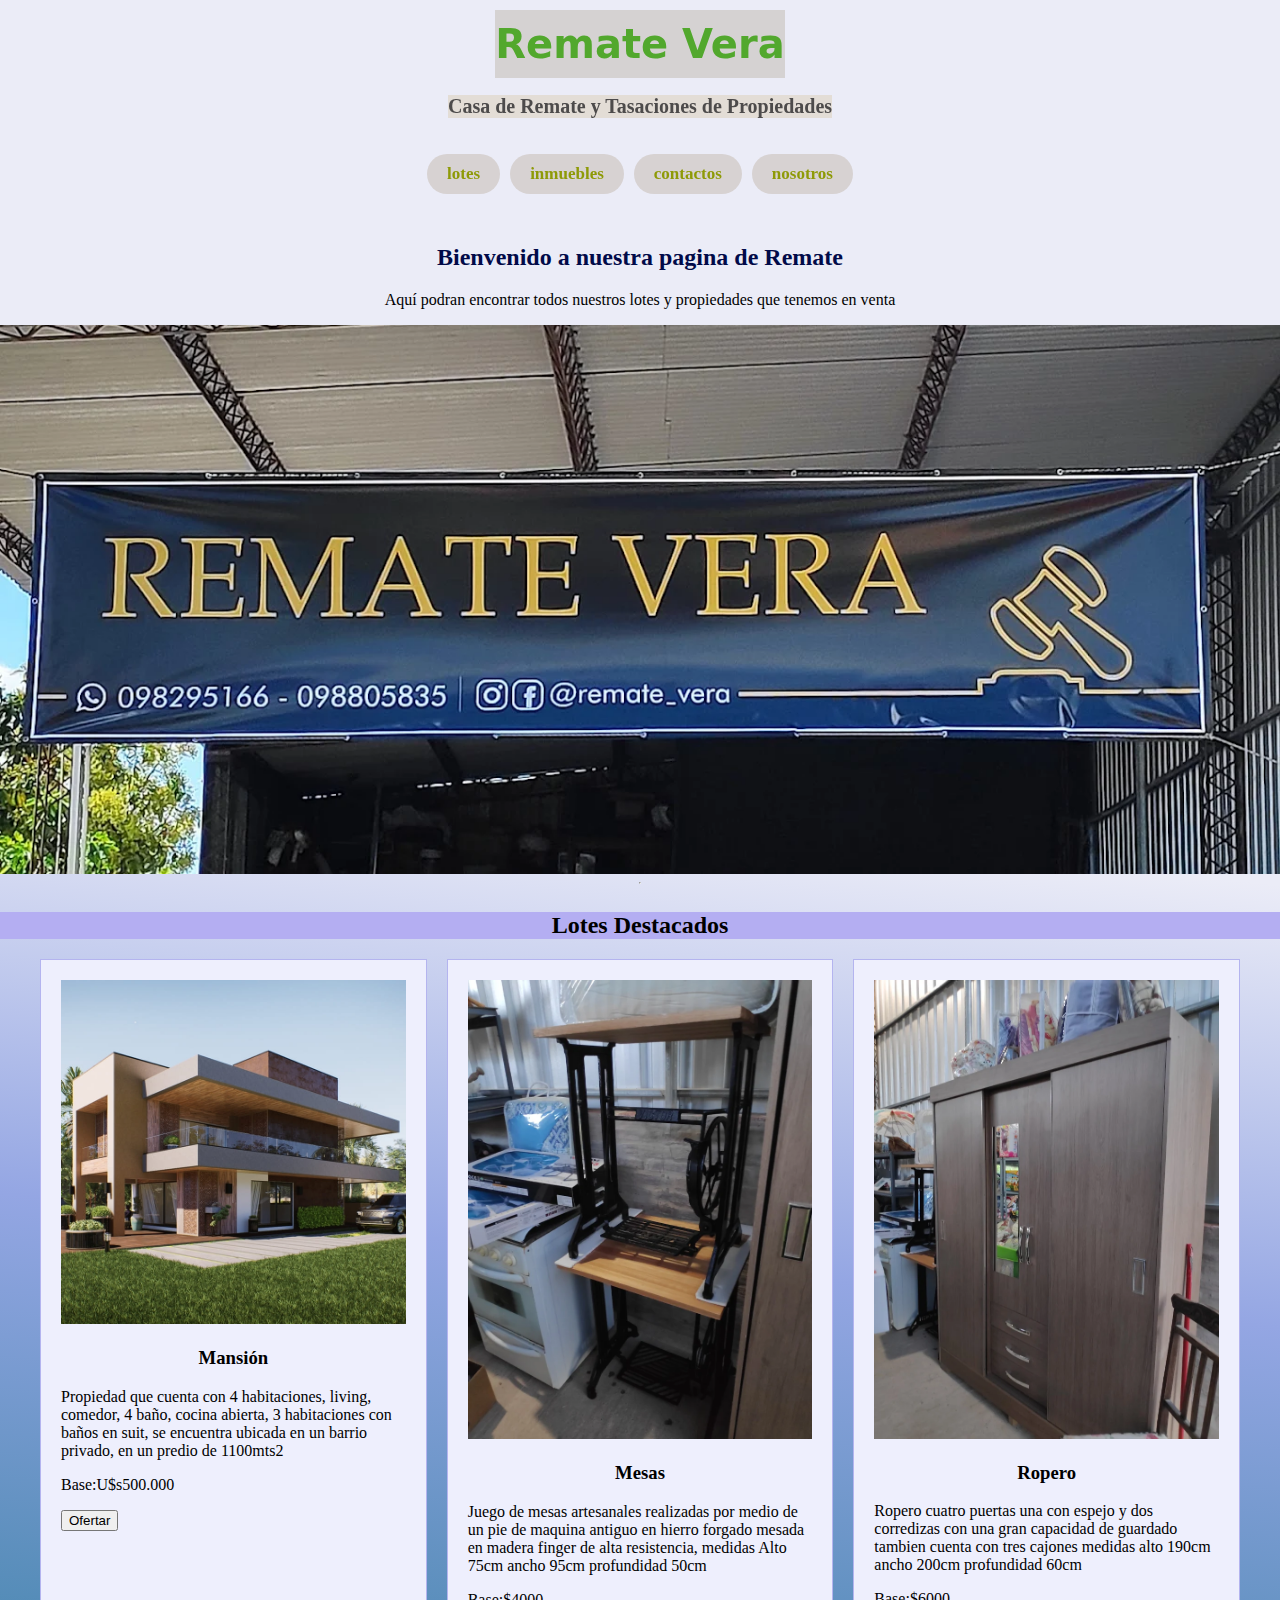
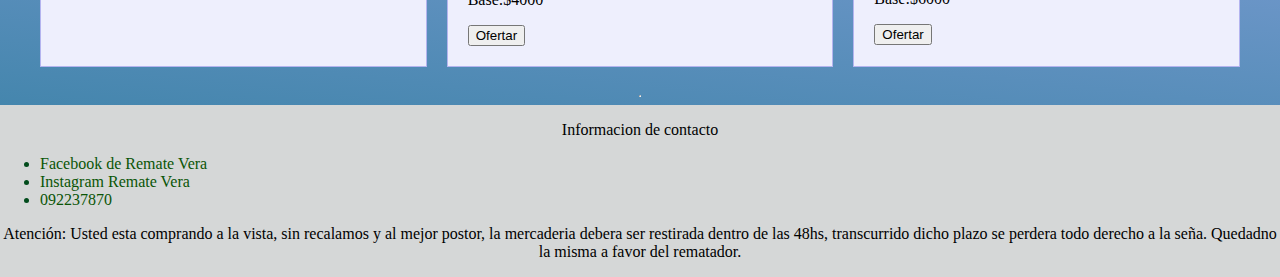
<file: index.html>
<!DOCTYPE html>
<html lang="en">


<head>
    <meta charset="UTF-8">
    <meta name="viewport" content="width=device-width, initial-scale=1.0">
    <title>Remate Vera</title>
<link rel="stylesheet" href="./css/style.css">
</head>



<body>
    <header>
        
        <h1>Remate Vera</h1>
        <h2 class="texto1">Casa de Remate y Tasaciones de Propiedades</h2>
     <nav class="nav1">
       <a href="./pagina/lotes.html">lotes</a>
       <a href="./pagina/inmuebles.html">inmuebles</a>
       <a href="./pagina/contactos.html">contactos</a>
       <a href="./pagina/nosotros.html">nosotros</a>
     </nav>

    </header>


    <main>
        <section class="texto2">
            <h2>Bienvenido a nuestra pagina de Remate </h2>
            <p>Aquí podran encontrar todos nuestros lotes y propiedades que tenemos en venta</p>
            <img class="cartel" src="./img/cartel.webp" alt="cartel del reamte">
        </section>
       <hr>
        <h2 class="texto3">Lotes Destacados</h2>
       
        <section class="destacado">
            
            <div class="segunda1">
                <img src="./img/casa2.jpg" alt="casa2">
                <h3>Mansión</h3>
                <P>Propiedad que cuenta con 4 habitaciones, living, comedor, 4 baño, cocina abierta, 3 habitaciones con baños en suit, se encuentra ubicada en un barrio privado, en un predio de 1100mts2</P>
                <p>Base:U$s500.000</p>
                <button>Ofertar</button>
            </div>

            <div class="segunda2">
                <img src="./img/lote1.webp" alt="lote1">
                <h3>Mesas</h3>
                <p>Juego de mesas artesanales realizadas por medio de un pie de maquina antiguo en hierro forgado mesada en madera finger de alta resistencia, medidas Alto 75cm ancho 95cm profundidad 50cm</p>
                <p>Base:$4000</p>
                <button>Ofertar</button>
            </div>

            <div class="segunda3">
                <img src="./img/lotes.webp" alt="lotes">
                <h3>Ropero</h3>
                <p>Ropero cuatro puertas una con espejo y dos corredizas con una gran capacidad de guardado tambien cuenta con tres cajones medidas alto 190cm ancho 200cm profundidad 60cm</p>
                <p>Base:$6000</p>
                <button>Ofertar</button>
            </div>

        </section>
       
        <hr>
  
      

    </main>


    <footer class="piedepagina">
        <p>Informacion de contacto</p>
        <ul>
            <li><a href="https://www.facebook.com/rematevera/?locale=es_LA" target="_blank">Facebook de Remate Vera</a></li>
            <li> <a href="https://www.instagram.com/remate_vera/" target="_blank">Instagram Remate Vera</a></li>
            <li>
                <a href="https://wa.me/59892237870"target="_blank">092237870</a>
            </li>
        </ul>

      

        <p>
    Atención: Usted esta comprando a la vista, sin recalamos y al mejor postor, la mercaderia debera ser restirada dentro de las 48hs, transcurrido dicho plazo se perdera todo derecho a la seña. Quedadno la misma a favor del rematador.
        </p>

    </footer>

  
    
</body>
</html>
</file>
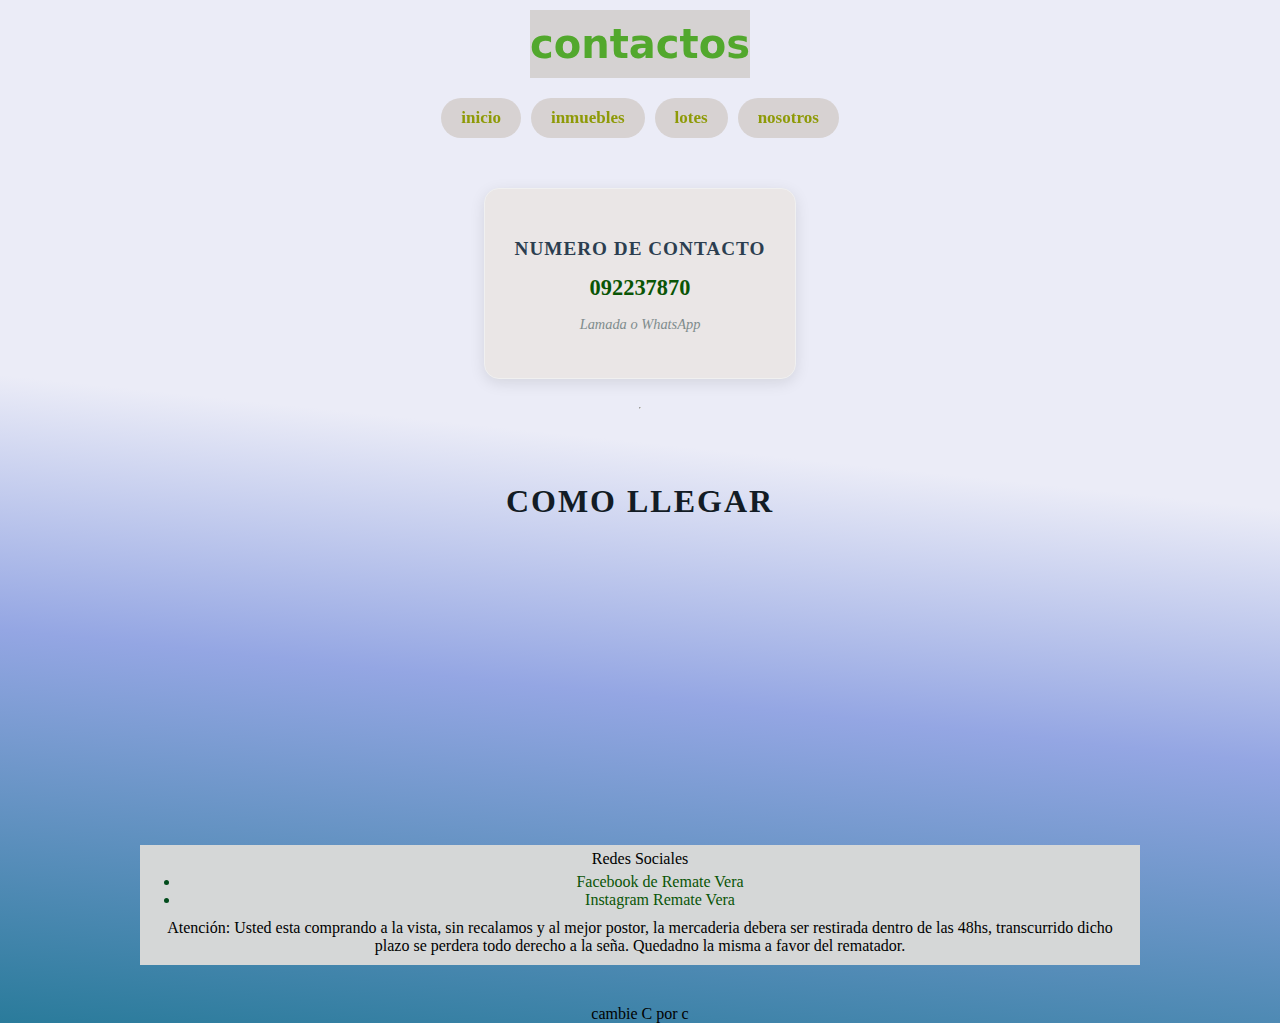
<file: Pagina/contacto.html>
<!DOCTYPE html>
<html lang="en">


<head>


    <meta charset="UTF-8">
    <meta name="viewport" content="width=device-width, initial-scale=1.0">
    <title>Rmate Vera</title>
    <link rel="stylesheet" href="../css/style.css">
</head>



<body>
    <header>
        <h1>contactos</h1>


     <nav>
        <a href="../index.html">inicio</a>
        <a href="./inmuebles.html">inmuebles</a>
        <a href="./lotes.html">lotes</a>
        <a href="./nosotros.html">nosotros</a>

     </nav>
       

    </header>


    <main>
        <section class="numero">
            <h3>Numero de contacto</h3>
           <li>
                <a href="https://wa.me/59892237870"target="_blank">092237870</a>
            </li>
            <p>Lamada o WhatsApp</p>
        </section>

        



    </main>

<hr>
    <footer class="llegar">
        <h2>Como llegar</h2>
        <iframe src="https://www.google.com/maps/embed?pb=!1m18!1m12!1m3!1d3357.0469813761956!2d-57.646475190304855!3d-32.7113792735813!2m3!1f0!2f0!3f0!3m2!1i1024!2i768!4f13.1!3m3!1m2!1s0x95af7f95bc7cdd1b%3A0x228a58a292be4cd7!2sRemate%20Vera!5e0!3m2!1ses!2suy!4v1764092402164!5m2!1ses!2suy" width="400" height="300" style="border:0;" allowfullscreen="" loading="lazy" referrerpolicy="no-referrer-when-downgrade"></iframe>
    
     <p class="redes">Redes Sociales</p>
        <ul>
            <li><a href="https://www.facebook.com/rematevera/?locale=es_LA" target="_blank">Facebook de Remate Vera</a></li>
            <li><a href="https://www.instagram.com/remate_vera/" target="_blank">Instagram Remate Vera</a></li>
            
        </ul>

     <p class="atencion"> Atención: Usted esta comprando a la vista, sin recalamos y al mejor postor, la mercaderia debera ser restirada dentro de las 48hs, transcurrido dicho plazo se perdera todo derecho a la seña. Quedadno la misma a favor del rematador.</p>
    </footer>

  
    
</body>
</html>
cambie C por c
</file>
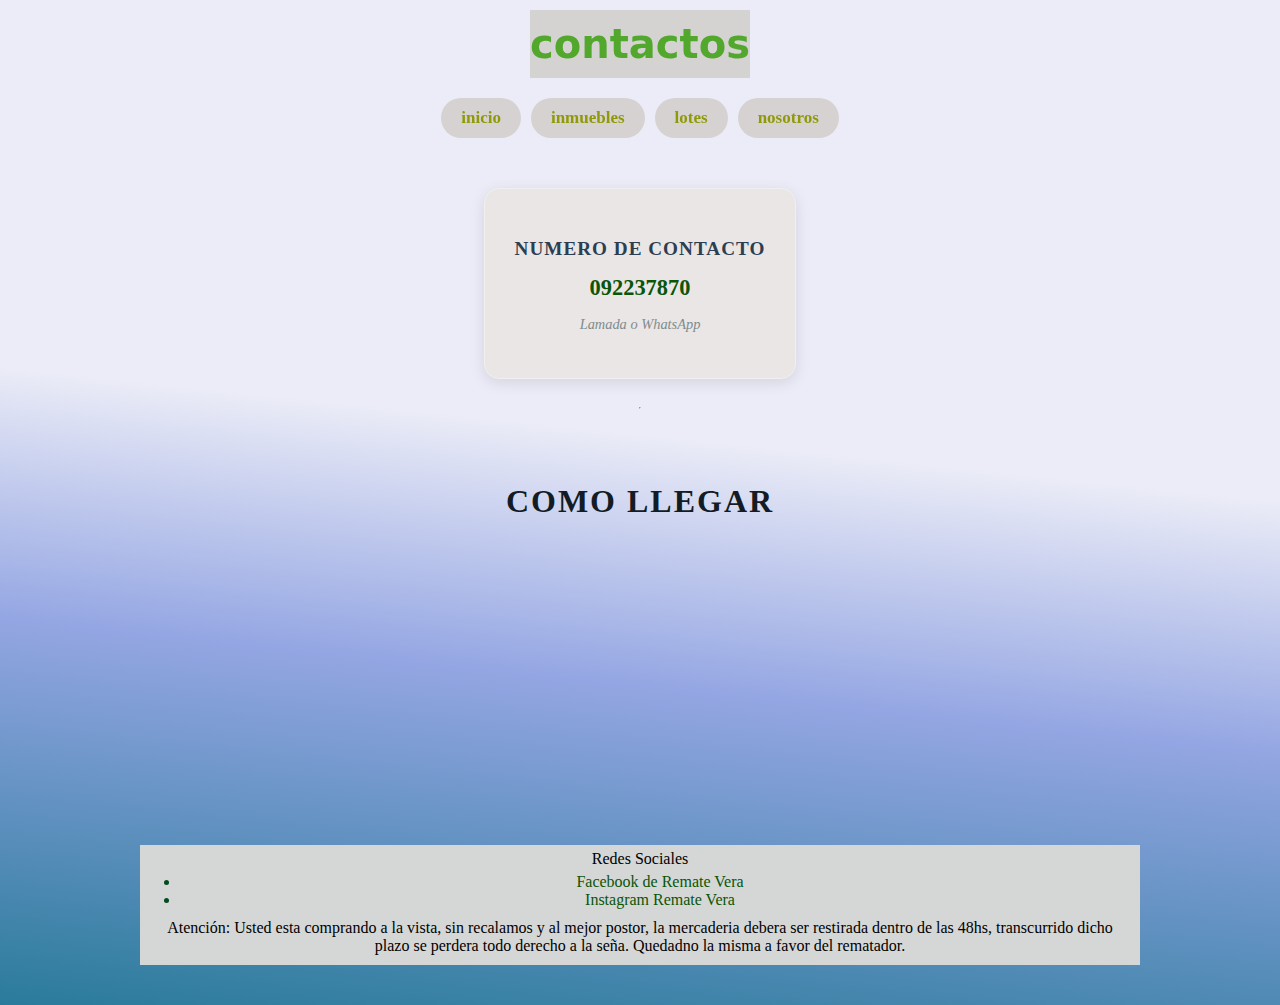
<file: Pagina/Contactos.html>
<!DOCTYPE html>
<html lang="en">


<head>


    <meta charset="UTF-8">
    <meta name="viewport" content="width=device-width, initial-scale=1.0">
    <title>Rmate Vera</title>
    <link rel="stylesheet" href="../css/style.css">
</head>



<body>
    <header>
        <h1>contactos</h1>


     <nav>
        <a href="../index.html">inicio</a>
        <a href="./inmuebles.html">inmuebles</a>
        <a href="./lotes.html">lotes</a>
        <a href="./nosotros.html">nosotros</a>

     </nav>
       

    </header>


    <main>
        <section class="numero">
            <h3>Numero de contacto</h3>
           <li>
                <a href="https://wa.me/59892237870"target="_blank">092237870</a>
            </li>
            <p>Lamada o WhatsApp</p>
        </section>

        



    </main>

<hr>
    <footer class="llegar">
        <h2>Como llegar</h2>
        <iframe src="https://www.google.com/maps/embed?pb=!1m18!1m12!1m3!1d3357.0469813761956!2d-57.646475190304855!3d-32.7113792735813!2m3!1f0!2f0!3f0!3m2!1i1024!2i768!4f13.1!3m3!1m2!1s0x95af7f95bc7cdd1b%3A0x228a58a292be4cd7!2sRemate%20Vera!5e0!3m2!1ses!2suy!4v1764092402164!5m2!1ses!2suy" width="400" height="300" style="border:0;" allowfullscreen="" loading="lazy" referrerpolicy="no-referrer-when-downgrade"></iframe>
    
     <p class="redes">Redes Sociales</p>
        <ul>
            <li><a href="https://www.facebook.com/rematevera/?locale=es_LA" target="_blank">Facebook de Remate Vera</a></li>
            <li><a href="https://www.instagram.com/remate_vera/" target="_blank">Instagram Remate Vera</a></li>
            
        </ul>

     <p class="atencion"> Atención: Usted esta comprando a la vista, sin recalamos y al mejor postor, la mercaderia debera ser restirada dentro de las 48hs, transcurrido dicho plazo se perdera todo derecho a la seña. Quedadno la misma a favor del rematador.</p>
    </footer>

  
    
</body>
</html>
</file>
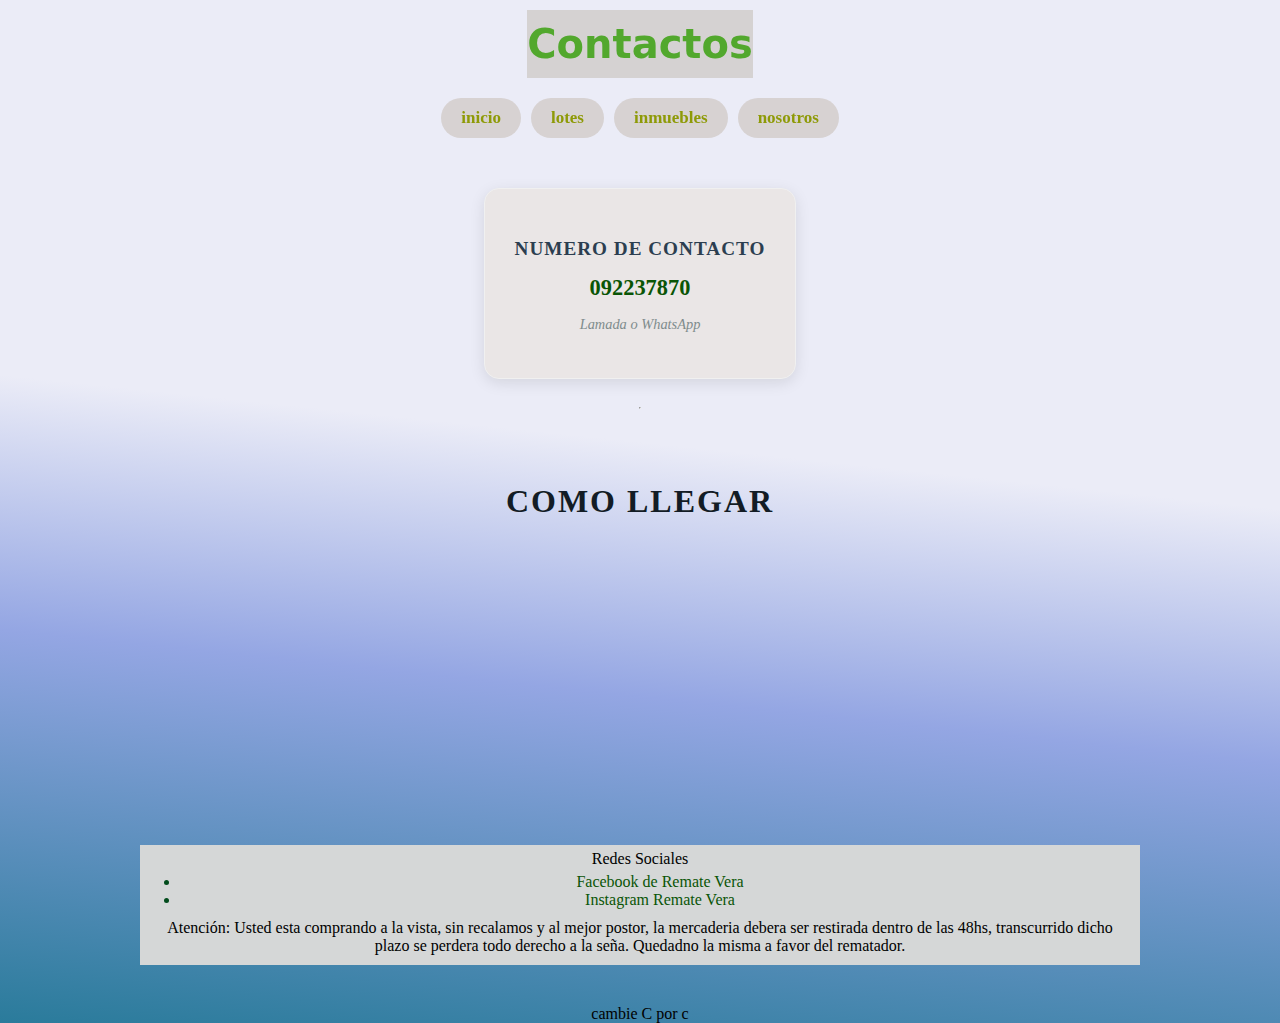
<file: Pagina/contactos.html>
<!DOCTYPE html>
<html lang="en">


<head>


    <meta charset="UTF-8">
    <meta name="viewport" content="width=device-width, initial-scale=1.0">
    <title>Rmate Vera</title>
    <link rel="stylesheet" href="../css/style.css">
</head>



<body>
    <header>
        <h1>Contactos</h1>


     <nav>
       <a href="../index.html">inicio</a>
       <a href="../pagina/lotes.html">lotes</a>
       <a href="../pagina/inmuebles.html">inmuebles</a>
       <a href="../pagina/nosotros.html">nosotros</a>

     </nav>
       

    </header>


    <main>
        <section class="numero">
            <h3>Numero de contacto</h3>
           <li>
                <a href="https://wa.me/59892237870"target="_blank">092237870</a>
            </li>
            <p>Lamada o WhatsApp</p>
        </section>

        



    </main>

<hr>
    <footer class="llegar">
        <h2>Como llegar</h2>
        <iframe src="https://www.google.com/maps/embed?pb=!1m18!1m12!1m3!1d3357.0469813761956!2d-57.646475190304855!3d-32.7113792735813!2m3!1f0!2f0!3f0!3m2!1i1024!2i768!4f13.1!3m3!1m2!1s0x95af7f95bc7cdd1b%3A0x228a58a292be4cd7!2sRemate%20Vera!5e0!3m2!1ses!2suy!4v1764092402164!5m2!1ses!2suy" width="400" height="300" style="border:0;" allowfullscreen="" loading="lazy" referrerpolicy="no-referrer-when-downgrade"></iframe>
    
     <p class="redes">Redes Sociales</p>
        <ul>
            <li><a href="https://www.facebook.com/rematevera/?locale=es_LA" target="_blank">Facebook de Remate Vera</a></li>
            <li><a href="https://www.instagram.com/remate_vera/" target="_blank">Instagram Remate Vera</a></li>
            
        </ul>

     <p class="atencion"> Atención: Usted esta comprando a la vista, sin recalamos y al mejor postor, la mercaderia debera ser restirada dentro de las 48hs, transcurrido dicho plazo se perdera todo derecho a la seña. Quedadno la misma a favor del rematador.</p>
    </footer>

  
    
</body>
</html>
cambie C por c
</file>
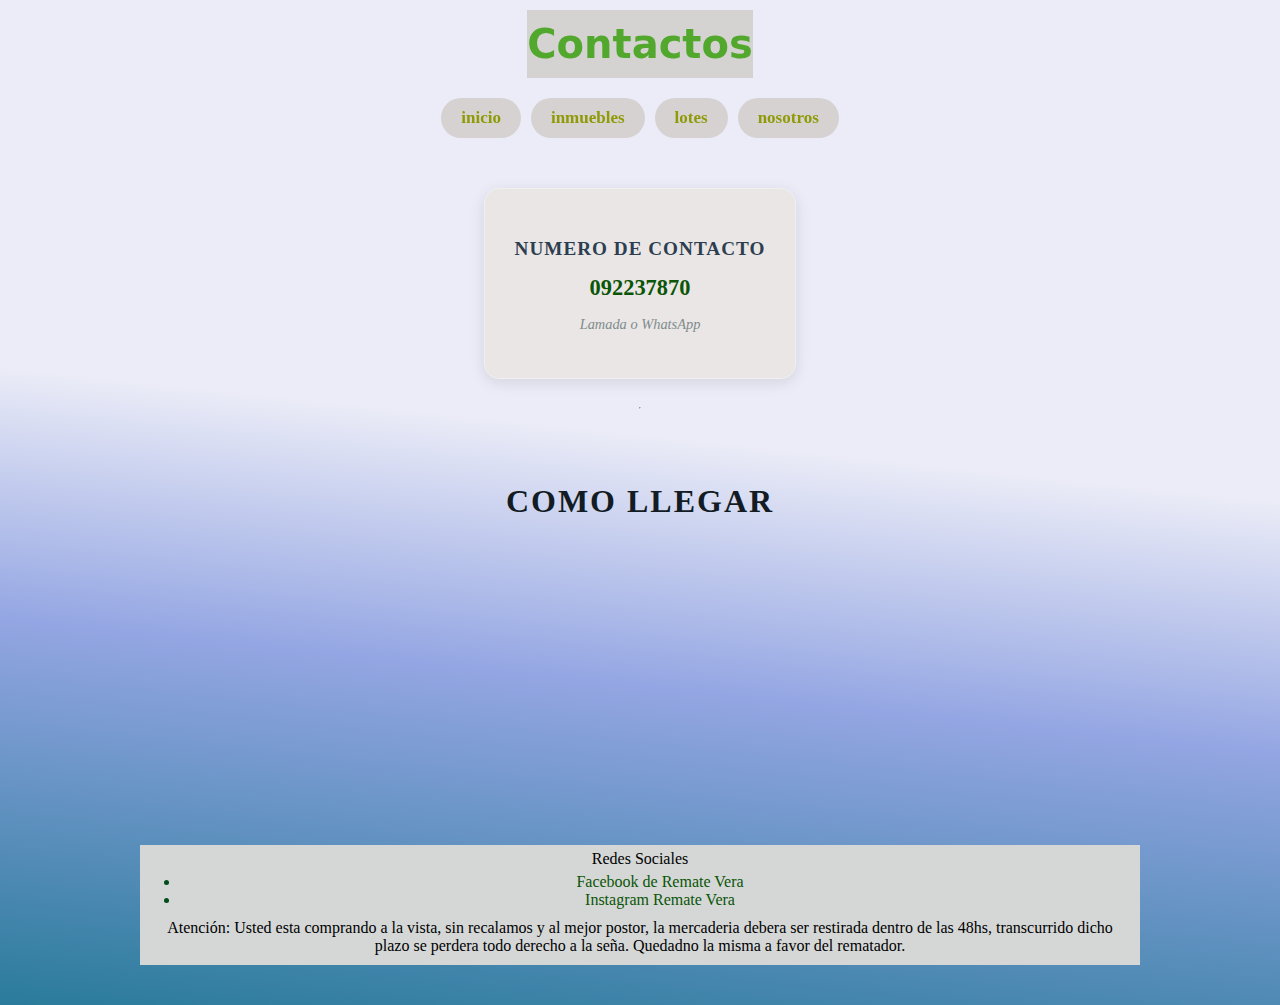
<file: Pagina/contato.html>
<!DOCTYPE html>
<html lang="en">


<head>


    <meta charset="UTF-8">
    <meta name="viewport" content="width=device-width, initial-scale=1.0">
    <title>Rmate Vera</title>
    <link rel="stylesheet" href="../css/style.css">
</head>



<body>
    <header>
        <h1>Contactos</h1>


     <nav>
        <a href="../index.html">inicio</a>
        <a href="./inmuebles.html">inmuebles</a>
        <a href="./lotes.html">lotes</a>
        <a href="./nosotros.html">nosotros</a>

     </nav>
       

    </header>


    <main>
        <section class="numero">
            <h3>Numero de contacto</h3>
           <li>
                <a href="https://wa.me/59892237870"target="_blank">092237870</a>
            </li>
            <p>Lamada o WhatsApp</p>
        </section>

        



    </main>

<hr>
    <footer class="llegar">
        <h2>Como llegar</h2>
        <iframe src="https://www.google.com/maps/embed?pb=!1m18!1m12!1m3!1d3357.0469813761956!2d-57.646475190304855!3d-32.7113792735813!2m3!1f0!2f0!3f0!3m2!1i1024!2i768!4f13.1!3m3!1m2!1s0x95af7f95bc7cdd1b%3A0x228a58a292be4cd7!2sRemate%20Vera!5e0!3m2!1ses!2suy!4v1764092402164!5m2!1ses!2suy" width="400" height="300" style="border:0;" allowfullscreen="" loading="lazy" referrerpolicy="no-referrer-when-downgrade"></iframe>
    
     <p class="redes">Redes Sociales</p>
        <ul>
            <li><a href="https://www.facebook.com/rematevera/?locale=es_LA" target="_blank">Facebook de Remate Vera</a></li>
            <li><a href="https://www.instagram.com/remate_vera/" target="_blank">Instagram Remate Vera</a></li>
            
        </ul>

     <p class="atencion"> Atención: Usted esta comprando a la vista, sin recalamos y al mejor postor, la mercaderia debera ser restirada dentro de las 48hs, transcurrido dicho plazo se perdera todo derecho a la seña. Quedadno la misma a favor del rematador.</p>
    </footer>

  
    
</body>
</html>
</file>
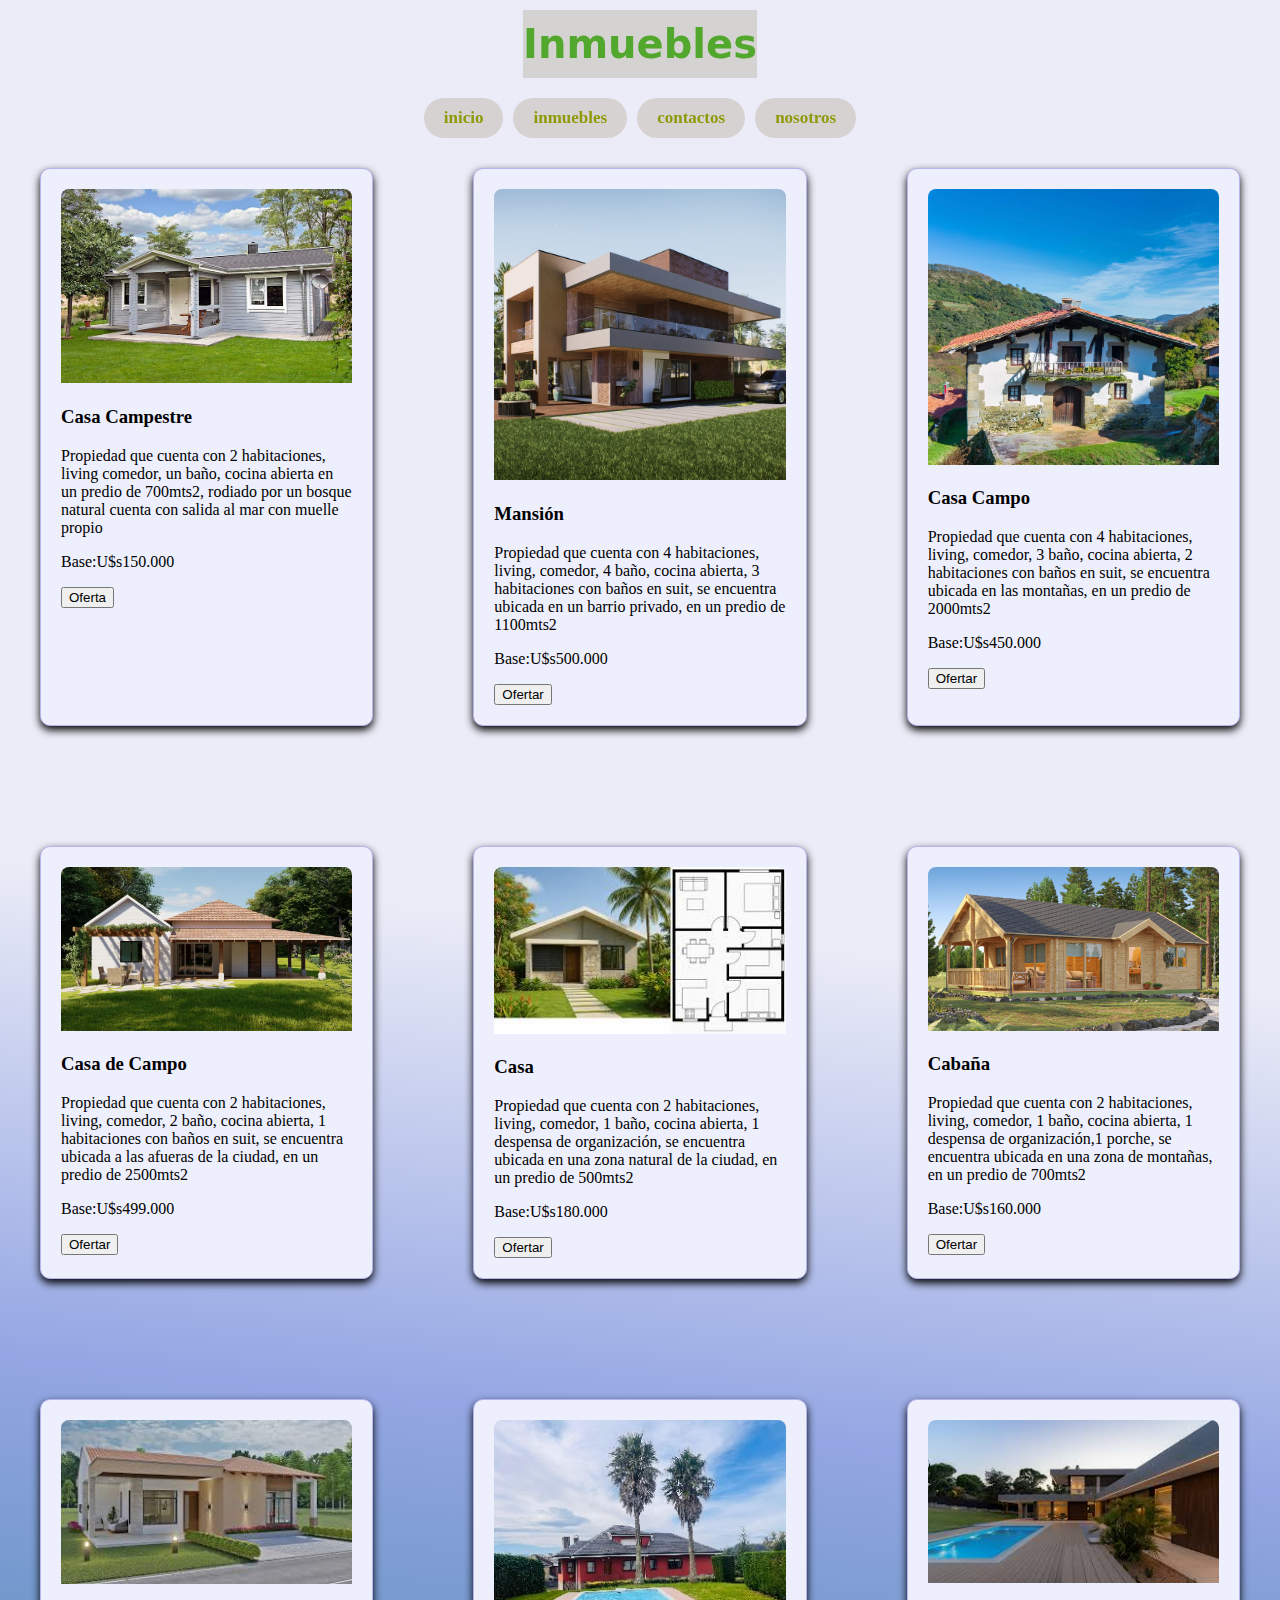
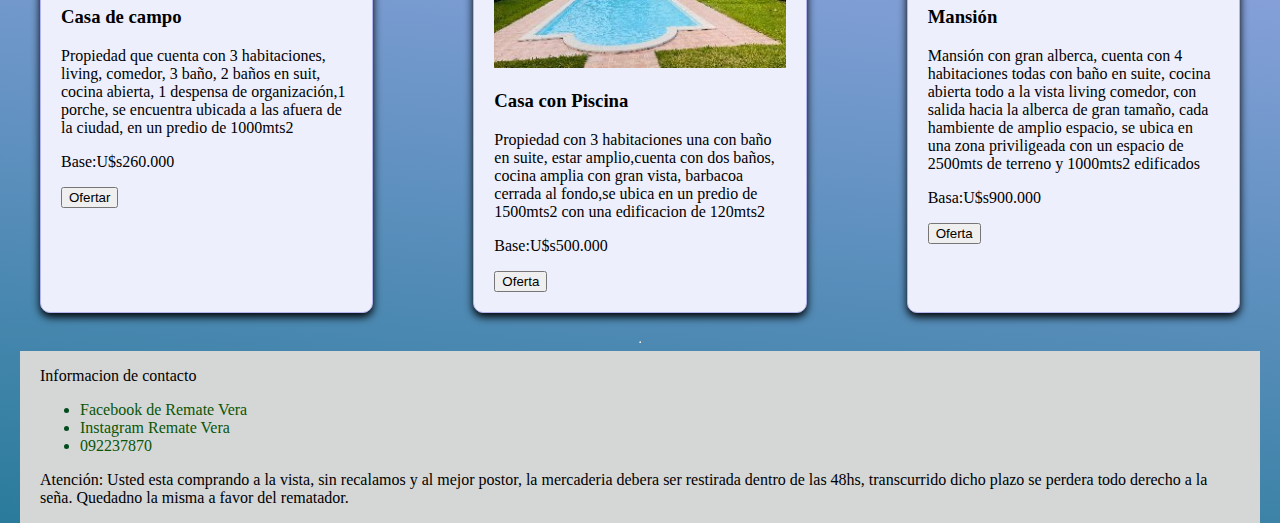
<file: Pagina/inmuebles.html>
<!DOCTYPE html>
<html lang="en">


<head>


    <meta charset="UTF-8">
    <meta name="viewport" content="width=device-width, initial-scale=1.0">
    <title>Remate Vera</title>
    <link rel="stylesheet" href="../css/style.css">
    <link href="https://cdn.jsdelivr.net/npm/bootstrap@5.3.8/dist/css/bootstrap.min.css" rel="stylesheet" integrity="sha384-sRIl4kxILFvY47J16cr9ZwB07vP4J8+LH7qKQnuqkuIAvNWLzeN8tE5YBujZqJLB" crossorigin="anonymous">
</head>


<body>
    <header>
        
        <h1 class="inmueble">Inmuebles</h1>
        
     <nav>
      <a href="../index.html">inicio</a>
      <a href="../pagina/inmuebles.html">inmuebles</a>
      <a href="../pagina/contactos.html">contactos</a>
      <a href="../pagina/nosotros.html">nosotros</a>
     </nav>
    </header>

    <main>

        <section class="oferta">
           

            <div class="casa">
                <img src="../img/casa.jpg" alt="casa">
                <h3>Casa Campestre</h3>
                <p>Propiedad que cuenta con 2 habitaciones, living comedor, un baño, cocina abierta en un predio de 700mts2, rodiado por un bosque natural cuenta con salida al mar con muelle propio</p>
                <p>Base:U$s150.000</p>
                <button>Oferta</button>
            </div> 


            <div class="casa2">
                <img src="../img/casa2.jpg" alt="casa2">
                <h3>Mansión</h3>
                <p>Propiedad que cuenta con 4 habitaciones, living, comedor, 4 baño, cocina abierta, 3 habitaciones con baños en suit, se encuentra ubicada en un barrio privado, en un predio de 1100mts2 </p>
                <p>Base:U$s500.000</p>
                <button>Ofertar</button>
            </div>


            <div class="casa3">
                <img src="../img/casa3.webp" alt="casa3">
                <h3>Casa Campo</h3>
                <p>Propiedad que cuenta con 4 habitaciones, living, comedor, 3 baño, cocina abierta, 2 habitaciones con baños en suit, se encuentra ubicada en las montañas, en un predio de 2000mts2 </p>
                <p>Base:U$s450.000</p>
                <button>Ofertar</button>
            </div>      
        
            <div class="casa4">
                <img src="../img/casa4.webp" alt="casa4">
                <h3>Casa de Campo</h3>
                <p>Propiedad que cuenta con 2 habitaciones, living, comedor, 2 baño, cocina abierta, 1 habitaciones con baños en suit, se encuentra ubicada a las afueras de la ciudad, en un predio de 2500mts2 </p>
                <p>Base:U$s499.000</p>
                <button>Ofertar</button>
            </div>
   
             <div class="casa5">
                <img src="../img/casa5.jpeg" alt="casa5">
                <h3>Casa</h3>
                <p>Propiedad que cuenta con 2 habitaciones, living, comedor, 1 baño, cocina abierta, 1 despensa de organización, se encuentra ubicada en una zona natural de la ciudad, en un predio de 500mts2 </p>
                <p>Base:U$s180.000</p>
                <button>Ofertar</button>
            </div>  

            <div class="casa6">
                <img src="../img/casa6.jpg" alt="casa6">
                <h3>Cabaña</h3>
                <p>Propiedad que cuenta con 2 habitaciones, living, comedor, 1 baño, cocina abierta, 1 despensa de organización,1 porche, se encuentra ubicada en una zona de montañas, en un predio de 700mts2 </p>
                <p>Base:U$s160.000</p>
                <button>Ofertar</button>
            </div>  

            <div class="casa7">
                <img src="../img/casa7.jpeg" alt="casa7">
                <h3>Casa de campo</h3>
                <p>Propiedad que cuenta con 3 habitaciones, living, comedor, 3 baño, 2 baños en suit, cocina abierta, 1 despensa de organización,1 porche, se encuentra ubicada a las afuera de la ciudad, en un predio de 1000mts2 </p>
                <p>Base:U$s260.000</p>
                <button>Ofertar</button>
            </div>  

            <div class="casa10">
                <img src="../img/casa10.jpg" alt="casa10">
                <h3>Casa con Piscina</h3>
                <p>Propiedad con 3 habitaciones una con baño en suite, estar amplio,cuenta con dos baños, cocina amplia con gran vista, barbacoa cerrada al fondo,se ubica en un predio de 1500mts2 con una edificacion de 120mts2 </p>
                <p>Base:U$s500.000</p>
                <button>Oferta</button>
            </div>

            <div class="casa9">
                <img src="../img/casa9.jpg" alt="casa9">
                <h3>Mansión</h3>
                <p>Mansión con gran alberca, cuenta con 4 habitaciones todas con baño en suite, cocina abierta todo a la vista living comedor, con salida hacia la alberca de gran tamaño, cada hambiente de amplio espacio, se ubica en una zona priviligeada con un espacio de 2500mts de terreno y 1000mts2 edificados </p>
                <p>Basa:U$s900.000</p>
                <button>Oferta</button>
             </div>
        </section>
    </main>

<hr>

    <footer class="Inmueblespie">
        <p>Informacion de contacto</p>
        <ul>
            <li><a href="https://www.facebook.com/rematevera/?locale=es_LA" target="_blank">Facebook de Remate Vera</a></li>
            <li> <a href="https://www.instagram.com/remate_vera/" target="_blank">Instagram Remate Vera</a></li>
            <li>
                <a href="https://wa.me/59892237870"target="_blank">092237870</a>
            </li>
        </ul>

        <p>Atención: Usted esta comprando a la vista, sin recalamos y al mejor postor, la mercaderia debera ser restirada dentro de las 48hs, transcurrido dicho plazo se perdera todo derecho a la seña. Quedadno la misma a favor del rematador.</p>
    </footer>
    

  <script src="https://cdn.jsdelivr.net/npm/bootstrap@5.3.8/dist/js/bootstrap.bundle.min.js" integrity="sha384-FKyoEForCGlyvwx9Hj09JcYn3nv7wiPVlz7YYwJrWVcXK/BmnVDxM+D2scQbITxI" crossorigin="anonymous"></script>
    
</body>
</html>
</file>
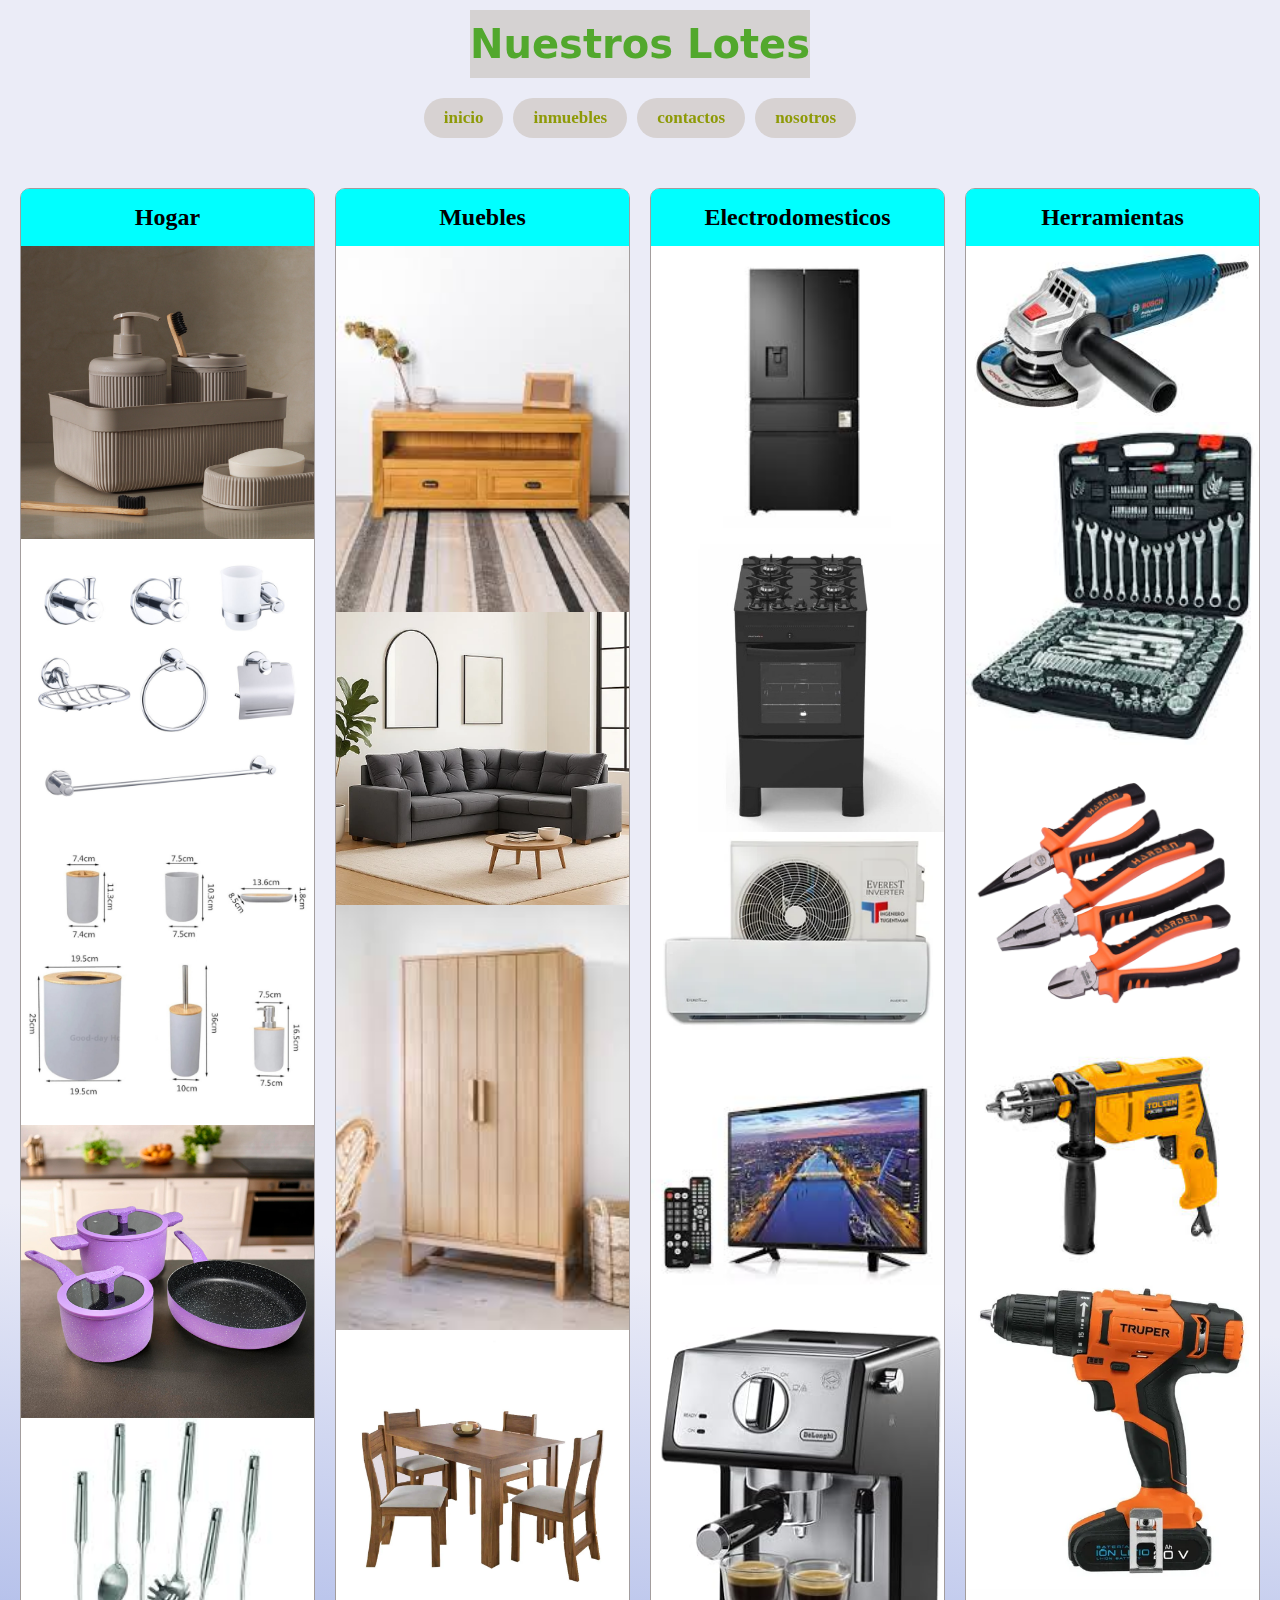
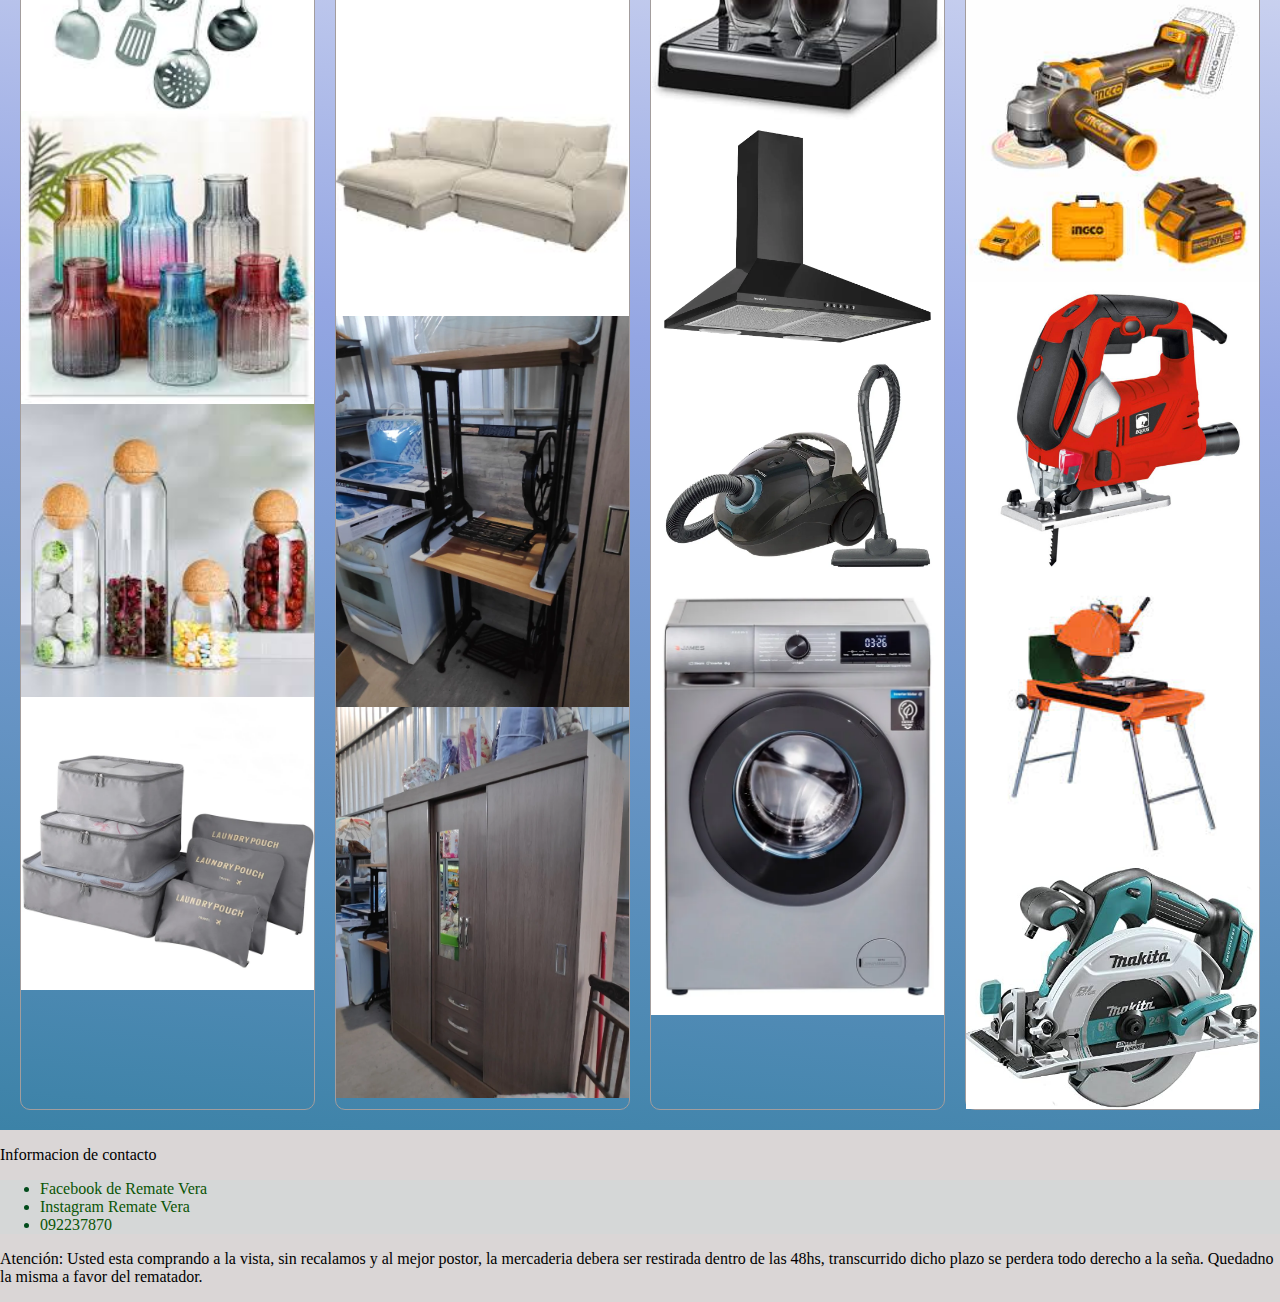
<file: Pagina/lotes.html>
<!DOCTYPE html>
<html lang="en">


<head>


    <meta charset="UTF-8">
    <meta name="viewport" content="width=device-width, initial-scale=1.0">
    <title>Remate Vera</title>
   <link rel="stylesheet" href="../css/style.css">
    
</head>




<body class="body">
    <header class="header">
        <h1>Nuestros Lotes</h1>
       
     <nav>
       <a href="../index.html">inicio</a>
       <a href="../pagina/inmuebles.html">inmuebles</a>
       <a href="../pagina/contactos.html">contactos</a>
       <a href="../pagina/nosotros.html">nosotros</a>
     </nav>

    </header>


    <main class="lotes-hogar">
        <section class="hogar">
            <h2>Hogar</h2>
             <img src="../img/bano.jpg" alt="bano">
             <img src="../img/bano1.jpg" alt="bano1">
             <img src="../img/bano3.jpg" alt="bano3">
             <img src="../img/cocina3.jpg" alt="cocina3">
             <img src="../img/cicina1.jpeg" alt="cocina1">
             <img src="../img/florero.jpeg" alt="florero">
             <img src="../img/frascos1.jpeg" alt="Frascos">
             <img src="../img/organizador.webp" alt="organizador">     
        </section>

        <section class="muebles">
            <h2>Muebles</h2>
            <img src="../img/mueble.jpeg" alt="mueble">
            <img src="../img/mueble1.webp" alt="mueble1">
            <img src="../img/mueble3.jpeg" alt="mueble3">
            <img src="../img/mueble6.webp" alt="mueble6">
            <img src="../img/mueble4.jpeg" alt="mueble4">
            <img src="../img/lote1.webp" alt="maquinacocer">
            <img src="../img/lotes.webp" alt="ropero">
         </section>

        <section class="eletrodomesticos">
            <h2>Electrodomesticos</h2>
            <img src="../img/heladera.jpeg" alt="">
            <img src="../img/cocina.jpg" alt="cocina">
            <img src="../img/aire.webp" alt="aire">
            <img src="../img/tele.jpeg" alt="tele">
            <img src="../img/cafetera.jpg" alt="cafetera">
            <img src="../img/campana.webp" alt="campana">
            <img src="../img/aspiradora.webp" alt="aspiradora">
            <img src="../img/lava.webp" alt="lava">
        </section>

        <section class="herramientas">
            <h2>Herramientas</h2>
            <img src="../img/amoladora.jpeg" alt="amoladora">
            <img src="../img/llave.jpeg" alt="llave">
            <img src="../img/pinza.jpg" alt="pinza">
            <img src="../img/taladro.jpeg" alt="taladro">
            <img src="../img/taladro1.webp" alt="taladro1">
            <img src="../img/amo.jpg" alt="amo">
            <img src="../img/caladora.jpg" alt="caladora">
            <img src="../img/mesaa.jpg" alt="mesaa">
            <img src="../img/sie.jpg" alt="sie">
        </section>

    </main>


    <footer class="nuestros">
        <p>Informacion de contacto</p>
        <ul>
            <li><a href="https://www.facebook.com/rematevera/?locale=es_LA" target="_blank">Facebook de Remate Vera</a></li>
            <li> <a href="https://www.instagram.com/remate_vera/" target="_blank">Instagram Remate Vera</a></li>
            <li>
                <a href="https://wa.me/59892237870"target="_blank">092237870</a>
            </li>
        </ul>

        <p>Atención: Usted esta comprando a la vista, sin recalamos y al mejor postor, la mercaderia debera ser restirada dentro de las 48hs, transcurrido dicho plazo se perdera todo derecho a la seña. Quedadno la misma a favor del rematador.</p>
    </footer>

  
   
</body>
</html>
</file>
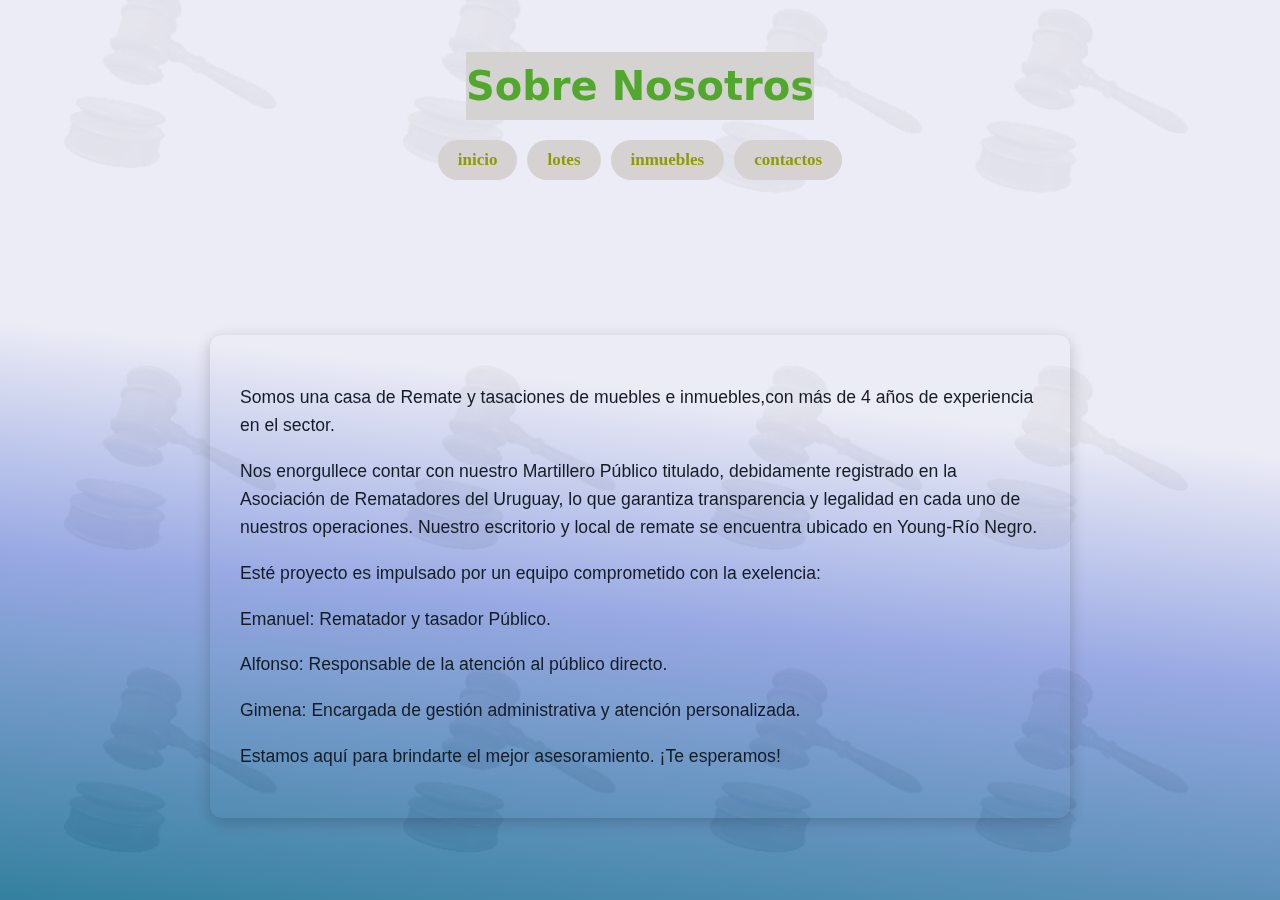
<file: Pagina/nosotros.html>
<!DOCTYPE html>
<html lang="en">
<head>
    <meta charset="UTF-8">
    <meta name="viewport" content="width=device-width, initial-scale=1.0">
    <title>Remate Vera</title>
    <link rel="stylesheet" href="../css/style.css">
</head>
<body>
    <header>
        <h1>Sobre Nosotros</h1>
        
     <nav>
       <a href="../index.html">inicio</a>
       <a href="../pagina/lotes.html">lotes</a>
       <a href="../pagina/inmuebles.html">inmuebles</a>
       <a href="../pagina/contactos.html">contactos</a>
     </nav>

    </header>

    <main>
        <section class="bueno">
            <p>Somos una casa de Remate y tasaciones de muebles e inmuebles,con más de 4 años de experiencia en el sector.</p>
            <p>Nos enorgullece contar con nuestro Martillero Público titulado, debidamente  registrado en la Asociación de Rematadores del Uruguay, lo que garantiza transparencia y legalidad en cada uno de nuestros operaciones. Nuestro escritorio y local de remate se encuentra ubicado en Young-Río Negro.</p>
            <p>Esté proyecto es impulsado por un equipo comprometido con la exelencia:</p>
            <p>Emanuel: Rematador y tasador Público.</p>
            <p>Alfonso: Responsable de la atención al público directo.</p>
            <p>Gimena: Encargada de gestión administrativa y atención personalizada.</p>
            <p>Estamos aquí para brindarte el mejor asesoramiento. ¡Te esperamos!</p>
            <img class="imagenfondo" src="../img/fondo.jpg" alt="fondo">
        </section>
    </main>
    
</body>
</html>
</file>
<file: css/style.css>
/*estilo del Titulo*/

h1{
    color: rgb(82, 168, 45);
    text-align: center;
    background-color: rgb(213, 210, 210);
    font-size: 40px;
    font-family: system-ui, -apple-system, BlinkMacSystemFont, 'Segoe UI', Roboto, Oxygen, Ubuntu, Cantarell, 'Open Sans', 'Helvetica Neue', sans-serif;
    margin-bottom: 0;
    padding: 8 0;
    line-height: 1.2;
    padding-bottom: 10px;
    margin-top: 0;
    padding-top: 10px;
}

body{
    display: flex;
    flex-direction: column;
    align-items: center;
    justify-content: space-around;
    background: linear-gradient(6deg,rgba(42, 123, 155, 1) 0%, rgba(148, 166, 227, 1) 34%, rgba(235, 236, 247, 1) 56%);
    min-height: 100vh;
    margin: 0;
}

header{
    padding: 10px 0;
    top: 0px;
    z-index: 100;
    display: flex;
    flex-direction: column;
    align-items: center;
    justify-content: space-around;
    min-height: 100px;
    position: sticky;
  }

  nav{
    align-items: center;
    color: rgb(202, 153, 37);
    gap: 300px;
    text-decoration: none;
    gap: 10px;
    display: flex;
    flex-direction: row;
    justify-content: center;
    padding: 20px;
}

nav a{
    color: rgb(142, 154, 7);
    text-decoration: none;
    display: flex;
    background-color: rgb(215, 210, 210);
    font-size: 17px;
    padding: 10px 20px;
    border-radius: 50px;
    display: inline-block;
    transition: 1s;
    font-weight: bold;
}
nav a:hover{
    background-color: rgb(217, 11, 11);
    color: black;
    box-shadow: 1px 2px 5px rgb(1, 1, 55);
    transform: scale(1.05);
}

main{
    display: grid;
}

button:active{
    background-color: blueviolet;
    color: antiquewhite;
    box-shadow: 1px 3px 5px black
}
/*index*/

.texto1{
    color: rgb(77, 75, 75);
    text-align: center;
    background-color: rgb(227, 221, 214);
    font-size: 20px;
}

.texto2 h2{
    color: rgb(1, 10, 73);
    text-align: center;
}
.texto2 p{
    text-align: center;
    font-family: Georgia, 'Times New Roman', Times, serif;
}
.texto2 img{
    display: block;
    margin: 0 auto;
    max-width: 100%;
    height: auto;
    width: 1500px;
    
}
.texto3{
    color: rgb(0, 0, 0);
    background-color: rgb(180, 174, 242);
    text-align: center;
}

.destacado{
    display: grid;
    grid-template-columns: repeat(3,1fr);
    gap: 20px;
    max-width: 1200px;
    margin: 0 auto;
    padding: 0 20px;
    justify-content: center;
    justify-items: center;
}
.segunda1{
    background-color: rgb(238, 239, 253);
    border: 1px solid rgb(180, 180, 239);
    padding: 20px;
    margin-bottom: 20px;
    transition: transform 0.3s ease;
}
.segunda1 h3{
    text-align: center;
}
.segunda1 img{
    width: 100%;
}
.segunda1:hover{
    transform: translateY(-30px);
}


.segunda2{
    background-color: rgb(238, 239, 253);
    border: 1px solid rgb(180, 180, 239);
    padding: 20px;
    margin-bottom: 20px;
    transition: transform 0.3s ease;
}
.segunda2 h3{
    text-align: center;
}
.segunda2 img{
    width: 100%;
}
.segunda2:hover{
    transform: translateY(-30px);
}

.segunda3{
    background-color: rgb(238, 239, 253);
    border: 1px solid rgb(180, 180, 239);
    padding: 20px;
    margin-bottom: 20px;
    transition: transform 0.3s ease;
}
.segunda3 h3{
    text-align: center;
}
.segunda3 img{
    width: 100%;
}
.segunda3:hover{
    transform: translateY(-30px);
}


.piedepagina{
    background-color: rgb(213, 215, 215) ;
}
.piedepagina p{
    text-align: center;
}

/*Nuestros Lotes*/

.lotes-hogar{
    display: flex;
    flex-wrap: wrap;
    justify-content: center;
    gap: 20px;
    padding: 20px;
}

.hogar{
    flex: 1;
    min-width: 200px;
    max-width: 350px;
    text-align: center;
    border: 1px solid rgb(163, 157, 157);
    border-radius: 10px;
}
.hogar h2{
    background-color: aqua;
    padding: 15px;
    margin: 0;
    border-radius: 8px 8px 0 0;
}
.hogar img{
    width: 100%;
    height: auto;
    display: block;
    object-fit: cover;
}
    

.muebles{
    flex: 1;
    min-width: 200px;
    max-width: 350px;
    text-align: center;
    border: 1px solid rgb(163, 157, 157);
    border-radius: 10px;
}  
.muebles h2{
    background-color: aqua;
    padding: 15px;
    margin: 0;
    border-radius: 8px 8px 0 0;
} 
.muebles img{
    width: 100%;
    height: auto;
    display: block;
    object-fit: cover;
}

.eletrodomesticos{
    flex: 1;
    min-width: 200px;
    max-width: 350px;
    text-align: center;
    border: 1px solid rgb(163, 157, 157);
    border-radius: 10px;
}  
.eletrodomesticos h2{
    background-color: aqua;
    padding: 15px;
    margin: 0; 
    border-radius: 8px 8px 0 0;
}
.eletrodomesticos img{
    width: 100%;
    height: auto;
    display: block;
    object-fit: cover;
}
.herramientas{
    flex: 1;
    min-width: 200px;
    max-width: 350px;
    text-align: center;
    border: 1px solid rgb(163, 157, 157);
    border-radius: 10px;
}
.herramientas h2{
    background-color: aqua;
    padding: 15px;
    margin: 0; 
    border-radius: 8px 8px 0 0;
}
.herramientas img{
    width: 100%;
    height: auto;
    display: block;
    object-fit: cover;
}

li{
    color: #024c1c;
}
.nuestros{
    background-color: rgb(218, 214, 214);
    display: flex;
    flex-direction: column;
   
}

/*Contatos*/

.numero{
max-width: 300px;
margin: 20px auto;
padding: 30px;
background-color:#eae6e6;
border-radius: 15px;
text-align: center;
box-shadow: 0 4px 15px rgba(0, 0, 0, 0.1);
border: 1px solid #f0f0f0;
}
.numero h3{
    color: #2c3e50;
    font-size: 1.2rem;
    margin-bottom: 10px;
    text-transform: uppercase;
    letter-spacing: 1px;
}
.numero li{
    display: block;
    list-style-type: none;
    font-size: 1.4rem;
    font-weight: bold;
    margin: 15px 0;
    text-decoration: none;
    transition: transform 0.3s ease;
}
.numero li:hover{
    transform: scale(1.1);
}
.numero p{
    color: #7f8c8d;
    font-size: 0.9rem;
    font-style: italic;
}
.llegar{
    padding: 40px 20px;
    text-align: center;
    max-width: 1000px;
    margin: 0 auto;
}
.llegar h2{
  font-family: Georgia, 'Times New Roman', Times, serif;
  color: #131c25;
  font-size: 2rem;
  text-transform: uppercase;
  letter-spacing: 2px;
  margin-bottom: 25px;
  position: relative;
  display: inline-block;
}

.llegar iframe{
   display: block;
   margin: 0 auto;
   border-radius: 10px;
   border: 1px solid #ccc;
   overflow: hidden;
}
.redes{
    background-color: rgb(213, 215, 215);
    margin: 0;
    padding: 5px;
}
ul{
    background-color: rgb(213, 215, 215);
    margin: 0;
    text-decoration: none;
    
}
ul :hover{
    color: rgb(29, 6, 243);

}
li a{
    margin-bottom: 5px;
    margin: 0;
    padding: 0;
    text-decoration: none;
    color: rgb(10, 85, 6);
}
.atencion{
    background-color:rgb(213, 215, 215);
    margin: 0;
    padding: 10px;
}
/*Nuestros Inmuebles*/
.inmueble{
    color:  rgb(82, 168, 45)
}
.oferta{
    display: grid;
    grid-template-columns: repeat(3,1fr);
    gap: 100px;
    max-width: 1200px;
    margin: 0;
    padding: 0 20px;
}


.Inmueblespie{
    background-color: rgb(213, 215, 215) ;
    max-width: 1200px;
    margin: 0;
    padding: 0 20px;
}


.casa{
    background-color: rgb(238, 239, 253);
    border: 1px solid rgb(180, 180, 239);
    border-radius: 10px;
    padding: 20px;
    box-shadow: 0 4px 8px;
    margin-bottom: 20px;
    transition: transform 0.3s ease;
}
.casa img{
    width: 100%;
    border-radius: 8px 8px 0 0;
}

.casa:hover{
    transform: translateY(-5px); 
}


.casa2{
    background-color: rgb(238, 239, 253);
    border: 1px solid rgb(180, 180, 239);
    border-radius: 10px;
    padding: 20px;
    box-shadow: 0 4px 8px;
    margin-bottom: 20px;
    transition: transform 0.3s ease;
}
.casa2 img{
   width: 100%;
   border-radius: 8px 8px 0 0; 
}
.casa2:hover{
    transform: translateY(-5px); 
}


.casa3{
    background-color: rgb(238, 239, 253);
    border: 1px solid rgb(180, 180, 239);
    border-radius: 10px;
    padding: 20px;
    box-shadow: 0 4px 8px;
    margin-bottom: 20px;
    transition: transform 0.3s ease;
}
.casa3 img{
  width: 100%;
  border-radius: 8px 8px 0 0;   
}
.casa3:hover{
    transform: translateY(-5px); 
}


.casa4{
    background-color: rgb(238, 239, 253);
    border: 1px solid rgb(180, 180, 239);
    border-radius: 10px;
    padding: 20px;
    box-shadow: 0 4px 8px;
    margin-bottom: 20px;
    transition: transform 0.3s ease;
}
.casa4 img{
   width: 100%;
   border-radius: 8px 8px 0 0; 
}
.casa4:hover{
    transform: translateY(-5px); 
}


.casa5{
    background-color: rgb(238, 239, 253);
    border: 1px solid rgb(180, 180, 239);
    border-radius: 10px;
    padding: 20px;
    box-shadow: 0 4px 8px;
    margin-bottom: 20px;
    transition: transform 0.3s ease;
}
.casa5 img{
   width: 100%;
   border-radius: 8px 8px 0 0; 
}
.casa5:hover{
    transform: translateY(-5px); 
}


.casa6{
    background-color: rgb(238, 239, 253);
    border: 1px solid rgb(180, 180, 239);
    border-radius: 10px;
    padding: 20px;
    box-shadow: 0 4px 8px;
    margin-bottom: 20px;
    transition: transform 0.3s ease;
}
.casa6 img{
   width: 100%;
   border-radius: 8px 8px 0 0; 
}
.casa6:hover{
    transform: translateY(-5px); 
}

.casa7{
    background-color: rgb(238, 239, 253);
    border: 1px solid rgb(180, 180, 239);
    border-radius: 10px;
    padding: 20px;
    box-shadow: 0 4px 8px;
    margin-bottom: 20px;
    transition: transform 0.3s ease;
}
.casa7 img{
   width: 100%;
   border-radius: 8px 8px 0 0; 
}
.casa7:hover{
    transform: translateY(-5px); 
}
.casa9{
    background-color: rgb(238, 239, 253);
    border: 1px solid rgb(180, 180, 239);
    border-radius: 10px;
    padding: 20px;
    box-shadow: 0 4px 8px;
    margin-bottom: 20px;
    transition: transform 0.3s ease;
}
.casa9 img{
    width: 100%;
    border-radius: 8px 8px 0 0; 
}
.casa9:hover{
    transform: translateY(-5px);
}

.casa10{
    background-color: rgb(238, 239, 253);
    border: 1px solid rgb(180, 180, 239);
    border-radius: 10px;
    padding: 20px;
    box-shadow: 0 4px 8px;
    margin-bottom: 20px;
    transition: transform 0.3s ease;
}
.casa10 img{
    width: 100%;
    border-radius: 8px 8px 0 0;  
}
.casa10:hover{
    transform: translateY(-5px);
}

/*Nosotro*/
.imagenfondo{
    position: fixed;
    top: 0;
    left: 0;
    width: 100%;
    height: 100%;
    z-index: -1;
    object-fit: cover;
    opacity: 5%;
}
.bueno{
    max-width: 800px;
    margin: 40px auto;
    padding: 30px;
    border-radius: 12px;
    box-shadow: 0 4px 15px rgba( 0, 0, 0, 0.2);
    font-family: 'Segoe UI', Tahoma, Geneva, Verdana, sans-serif;
    line-height: 1.6;
    color: #131c25;
    font-size: 1.1rem;
    text-align: left;
}

/*MediaAquerie*/

@media (max-width:500px){
 body{
    flex-direction: column;
} 
  .oferta{
   gap: 5px;
}
}
</file>
